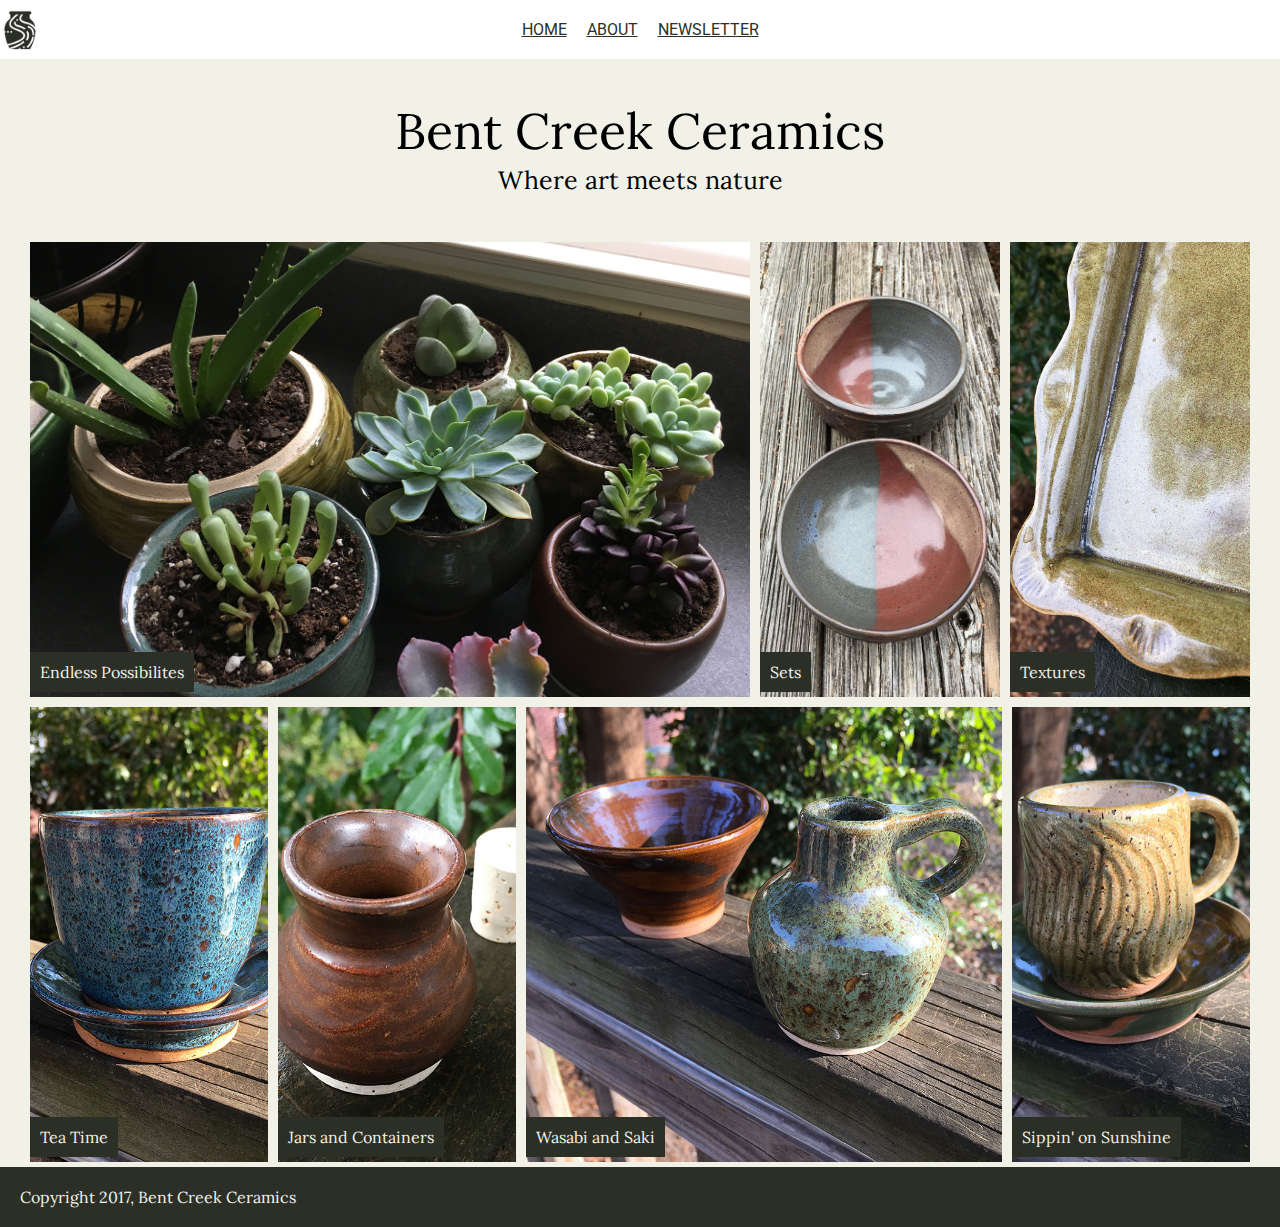
<file: index.html>
<!DOCTYPE html>
<html>

<head>
  <meta charset="utf-8">
  <title>Bent Creek Ceramics</title>
  <link href="styles.css" rel=stylesheet>
  <link href="https://fonts.googleapis.com/css?family=Lora:400,700|Roboto:300,400,700" rel="stylesheet">
</head>

<body>
  <div class="main-navigation">
    <img id="logo" src="images/bent-creek-logo.png" alt="bent creek logo" height="40px"/>
    <nav class="navigation">
      <a href="index.html">Home</a>
      <a href="about.html">About</a>
      <a href="newsletter.html">Newsletter</a>
    </nav>
  </div>
  <main>
    <div class="wrapper">
      <div class="site-header">
        <h1>Bent Creek Ceramics</h1>
        <h2>Where art meets nature</h2>
      </div>
      <div class="ceramics-section">
        <div class="top-images">
          <div id="Endless-Possibilities">
            <span>Endless Possibilites</span></div>
          <div id="Sets"><span>Sets</span></div>
          <div id="Texture"><span>Textures</span></div>
        </div>
        <div class="bottom-images">
          <div id="Tea-Time"><span>Tea Time</span></div>
          <div id="Jars-Containers"><span>Jars and Containers</span></div>
          <div id="Wasabi"><span>Wasabi and Saki</span></div>
          <div id="Sippin"><span>Sippin' on Sunshine</span></div>
        </div>
      </div>
    </div>
  </main>
</body>
<footer>
  Copyright 2017, Bent Creek Ceramics
</footer>

</html>
</file>
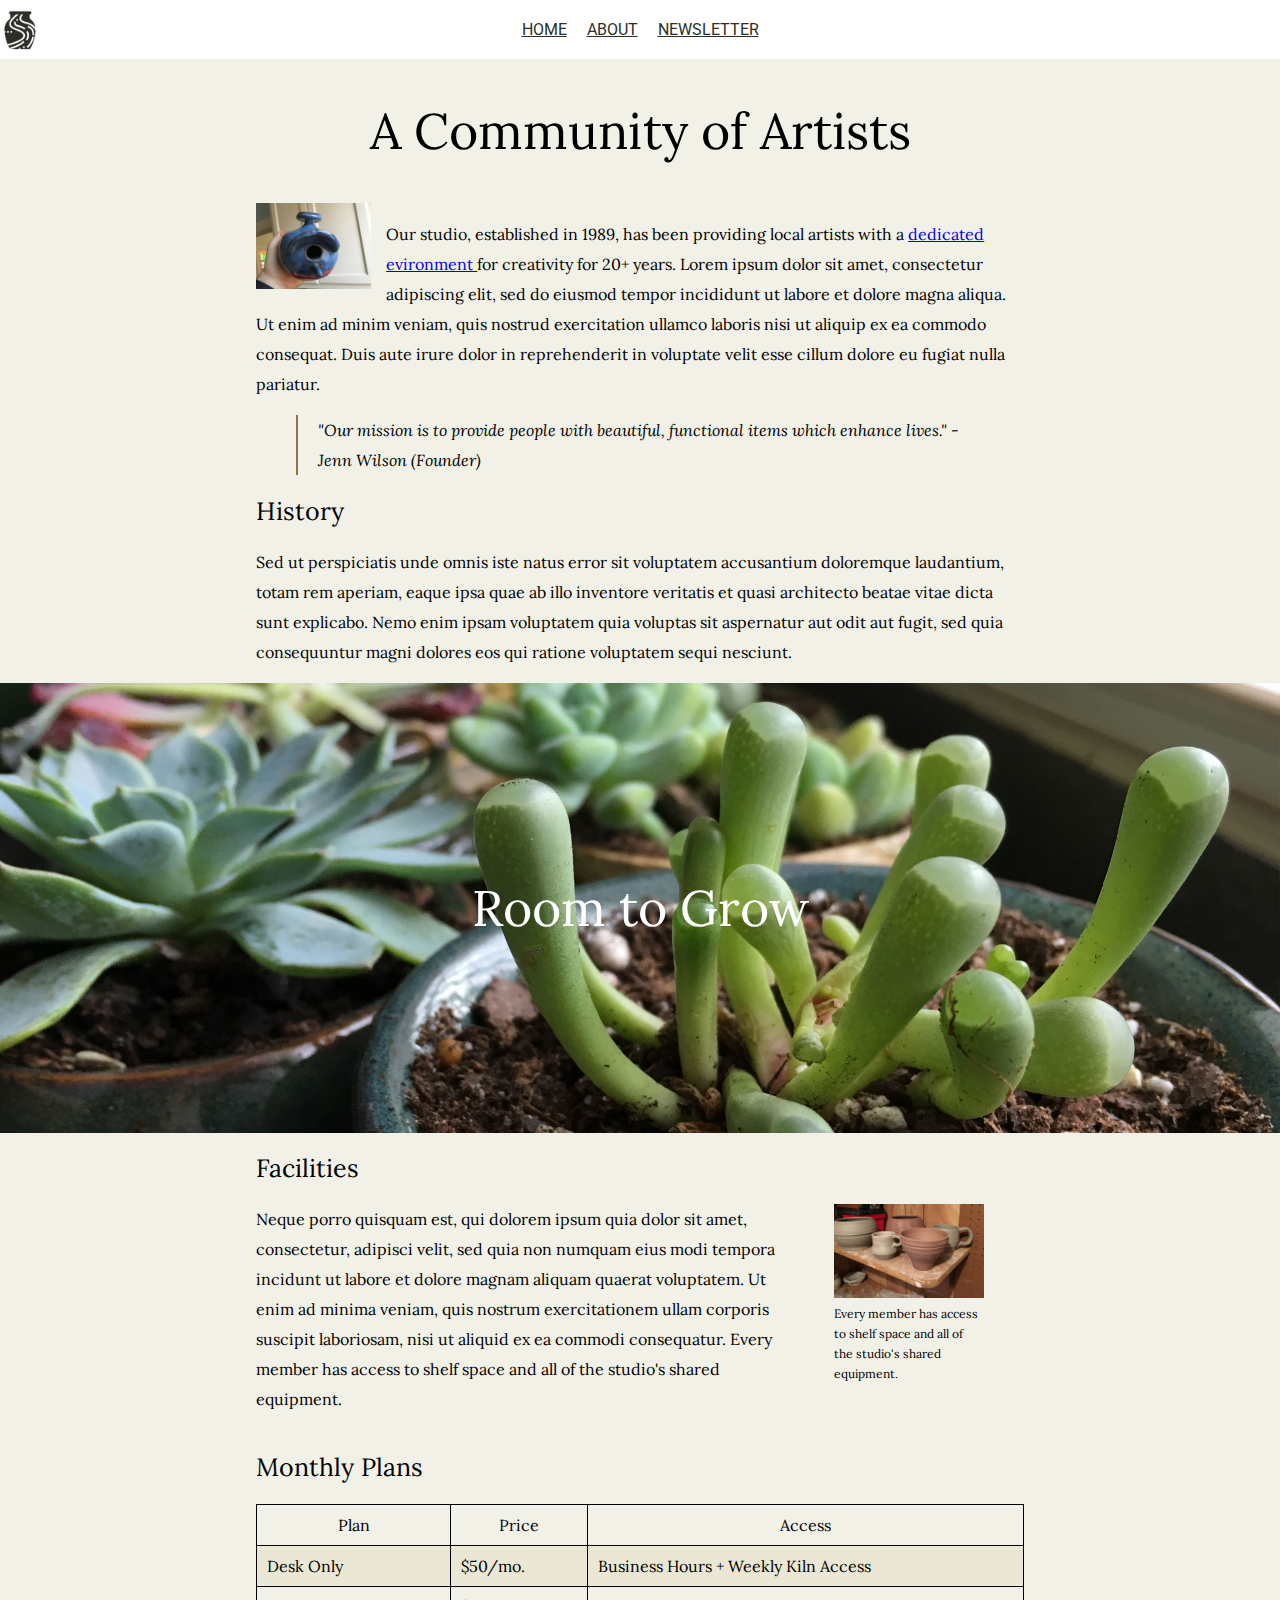
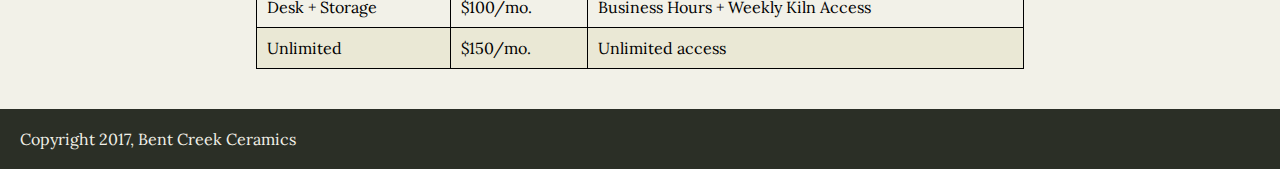
<file: about.html>
<!DOCTYPE html>
<html>

<head>
  <meta charset="utf-8">
  <title>Bent Creek Ceramics - About</title>
  <link href="styles.css" rel=stylesheet>
  <link href="https://fonts.googleapis.com/css?family=Lora:400,700|Roboto:300,400,700" rel="stylesheet">
</head>

<body>
  <div class="main-navigation">
    <img id="logo" src="images/bent-creek-logo.png" alt="bent creek logo" height="40px"/>
    <nav class="navigation">
      <a href="index.html">Home</a>
      <a href="about.html">About</a>
      <a href="newsletter.html">Newsletter</a>
    </nav>
  </div>
  <div class="wrapper-about">
    <div class="site-header">
      <h1>A Community of Artists</h1>
    </div>
    <div class="content-section">
      <img src="images/birdhouse.jpg" alt="blue pottery" width=15%/>

      <p>
        Our studio, established in 1989, has been providing local artists with a <a href='#Facilities'>dedicated evironment </a> for creativity for 20+ years. Lorem ipsum dolor sit amet, consectetur adipiscing elit, sed do eiusmod tempor incididunt ut labore et dolore magna aliqua. Ut
        enim ad minim veniam, quis nostrud exercitation ullamco laboris nisi ut aliquip ex ea commodo consequat. Duis aute irure dolor in reprehenderit in voluptate velit esse cillum dolore eu fugiat nulla pariatur.</p>
      <blockquote>
        <p>
          "Our mission is to provide people with beautiful, functional items which enhance lives." -Jenn Wilson (Founder)
        </p>
      </blockquote>
      <h2>
  History
</h2>
      <p>
        Sed ut perspiciatis unde omnis iste natus error sit voluptatem accusantium doloremque laudantium, totam rem aperiam, eaque ipsa quae ab illo inventore veritatis et quasi architecto beatae vitae dicta sunt explicabo. Nemo enim ipsam voluptatem quia voluptas
        sit aspernatur aut odit aut fugit, sed quia consequuntur magni dolores eos qui ratione voluptatem sequi nesciunt.
      </p>
    </div>
  </div>
    <div class ="Room-to-Grow">
      <h1>Room to Grow</h1>
    </div>
    <div class = "bottom-section">
      <div class ="facilities">
<div id="Facilities"></div>
        <h2>Facilities</h2>
        <figure>
          <div class="aside">
            <img src="images/background-1.jpg" width=150px/>
            <figcaption>
              Every member has access to shelf space and all of the studio's shared equipment.
            </figcaption>
          </div>
        </figure>
      <p>
        Neque porro quisquam est, qui dolorem ipsum quia dolor sit amet, consectetur, adipisci velit, sed quia non numquam eius modi tempora incidunt ut labore et dolore magnam aliquam quaerat voluptatem. Ut enim ad minima veniam, quis nostrum exercitationem
        ullam corporis suscipit laboriosam, nisi ut aliquid ex ea commodi consequatur. Every member has access to shelf space and all of the studio's shared equipment.
      </p>
        </div>
  </div>

</body>
<div class="monthly-plans">
  <h2>Monthly Plans</h2>
  <table>
    <thead>
      <tr>
        <td>
          Plan
        </td>
        <td>
          Price
        </td>
        <td>
          Access
        </td>
      </tr>
      </thead>
      <tr class="table-colors">
        <td>
        Desk Only
        </td>
        <td>
          $50/mo.
        </td>
          <td>
            Business Hours + Weekly Kiln Access
          </td>
      </tr>
      <tr>
        <td>
        Desk + Storage
        </td>
        <td>
          $100/mo.
        </td>
          <td>
            Business Hours + Weekly Kiln Access
          </td>
      </tr>
      <tr class="table-colors">
        <td>
        Unlimited
        </td>
        <td>
          $150/mo.
        </td>
          <td>
            Unlimited access
          </td>
      </tr>
  </table>
</div>
<footer>
  Copyright 2017, Bent Creek Ceramics
</footer>

</html>
</file>
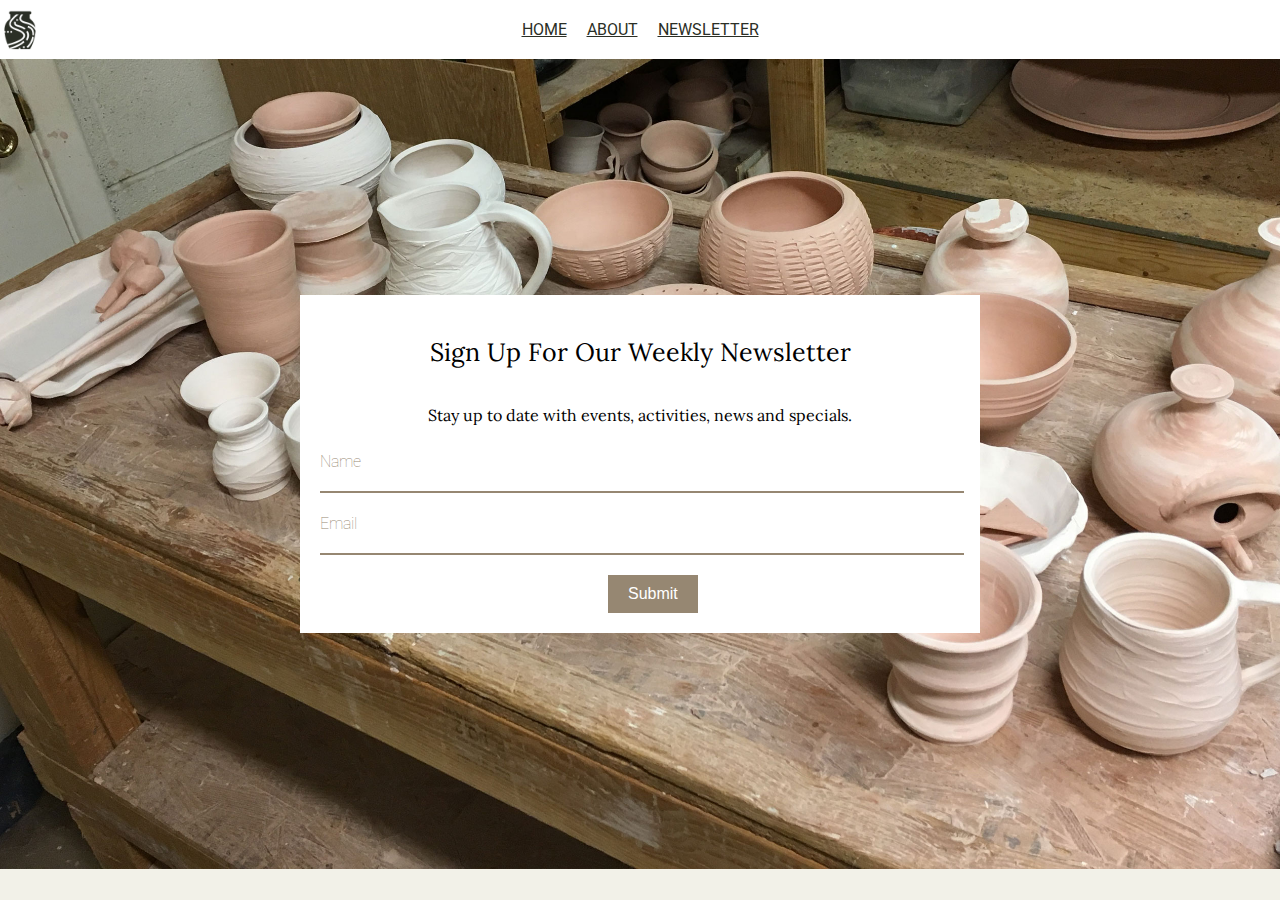
<file: newsletter.html>
<!DOCTYPE html>
<html>
  <head>
    <meta charset="utf-8">
    <title>Bent Creek Ceramics - Newsletter</title>
    <link href="styles.css" rel=stylesheet>
    <link href="https://fonts.googleapis.com/css?family=Lora:400,700|Roboto:300,400,700" rel="stylesheet">
  </head>
  <body>
    <div class="main-navigation">
      <img id="logo" src="images/bent-creek-logo.png" alt="bent creek logo" height="40px" />
      <nav class="navigation">
        <a href="index.html">Home</a>
        <a href="about.html">About</a>
        <a href="newsletter.html">Newsletter</a>
      </nav>
    </div>
      <div class = "form-section">
        <div class ="form-content">
          <div class ="form-intro">
        <h2>Sign Up For Our Weekly Newsletter</h2>
        <p>Stay up to date with events, activities, news and specials.</p>
        </div>
        <form action = "" method = "">
          <label for="name">Name</label>
          <input id="name" type=text />
          <br />
          <br />
          <label for="email">Email</label>
          <input id="email" type=text />
          <br />
          <br />
          <button> Submit</button>
        </form>
        </div>
      </div>
  </body>
</html>
</file>
<file: styles.css>
/*Background: #F2F1E8
Text: #131511
Inline Link: #968772
Inline Link (Hover): #967343
Navigation Background: #FFFFFF
Navigation Text: #2B2F26
Navigation Text (Hover): #CD5D67
Navigation Text (Active) #968772
Button Background: #968772
Button Background (Hover): #967343
Button Text: #F2F1E8
Button Text (Hover): #FFFFFF
Input Border Bottom: #968772
Input Border Bottom (Focus): #967343*/

body {
  font-family: 'Roboto', sans-serif;
  font-family: 'Lora', serif;
  display: flex;
  flex-direction: column;
  width: auto 0px;
  background: #F2F1E8;
  margin: auto;
}

.wrapper {
  margin: 0px;
  margin-left:20px;
  margin-right:20px;
}

.main-navigation {
  font-family: 'Roboto';
  background: white;
  text-decoration: none;
  display: flex;
  align-items: center;
  padding: 10px 0px;
}
.main-navigation a:hover {
  color:#CD5D67
}
main-navigation a:active {
  color: #968772;
}

.wrapper h1, h2, h3 {
  font-family: 'Roboto', sans-serif
}

.navigation {
  display: flex;
  justify-content: center;
  width: 100%;
}

#logo {
  position: absolute;
  left: 0px;
}

.navigation a {
  color: #2B2F26;
  text-transform: uppercase;
  padding: 10px;
}

.site-header {
  padding: 40px;
  display: flex;
  flex-direction: column;
  align-items: center;
  font-family: 'Lora', serif;
}

.site-header h1 {
  justify-content: center;
  font-family: 'Lora', serif;
  margin: 0px;
  font-size: 50px;
  font-weight: 400;
}
h2 {
  font-family: 'Lora', serif;
  font-weight: 100;
  font-size: 25px;
}
.site-header h2 {
  margin: 1px;
  font-family: 'Lora', serif;
  font-weight: 100;
  font-size: 25px;
}

footer {
  background: #2B2F26;
  color: #F2F1E8;
  padding: 20px;
}

.ceramics-section {
  display: flex;
  flex-direction: column;
  width: 100%;
  justify-content: space-between;
  margin: 0px 5px;
}

.ceramics-section div {
  color: #F2F1E8;
  margin-right: 10px;
}

.top-images {
  display: flex;
  margin-bottom:0px;
}

.top-images div, .bottom-images div {
  height: 50vh;
  display: flex;
  flex-direction: column;
  justify-content: flex-end;
  align-items: flex-start;
  padding-bottom: 5px;
  margin: 5px;
  background-position: center;
  background-size: cover;
}

.bottom-images {
  display: flex;
  padding-top: 0;
}

.top-images span, .bottom-images span {
  background-color: #2B2F26;
  padding: 10px;
}

#Endless-Possibilities {
  background-image: url("images/product-1.jpg");
  background-size: cover;
  width: 60%;
}

#Sets {
  width: 20%;
  background-image: url("images/product-2.jpg");
}

#Texture {
  width: 20%;
  background-image: url("images/product-3.jpg");
}

#Tea-Time {
  width: 20%;
  background-image: url("images/product-4.jpg");
}

#Jars-Containers {
  width: 20%;
  background-image: url("images/product-5.jpg");
}

#Wasabi {
  width: 40%;
  background-image: url("images/product-6.jpg");
}

#Sippin {
  width: 20%;
  background-image: url("images/product-7.jpg");
}

/*About Page stlying*/
.wrapper-about {
  display:flex;
  flex-direction: column;
  align-items: center;
  flex-wrap:wrap;
}

.content-section {
  line-height: 30px;
  width: 60%;
  flex-wrap: wrap;
  overflow:auto;
  align-items: center;
}
.content-section img {
  float:left;
  padding-right:15px;

}
blockquote {
  font-style: italic;
  font-weight: 100;
  border-left: 2px solid #967343;
  padding-left:20px;
}
.Room-to-Grow {
  color:white;
  font-family: 'Lora', serif;
  font-size: 40px;
  font-weight: 100;
  background-image: url("images/background-3.jpg");
  background-position: 40% 30%;
  background-size: cover;
  height:50vh;
  display: flex;
  align-items: center;
  justify-content: center;
}
.Room-to-Grow h1 {
  font-family: 'Lora', serif;
  font-size: 50px;
  font-weight: 400;
  align-items: center;
}
.bottom-section {
  line-height: 30px;
  justify-content: center;
  display:flex;
  align-items: center;
  align-self: center;
  width: 60%;
}
.aside {
  height:auto;
  font-size: 12px;
  line-height: 20px;
  float:right;
  padding-left: 50px;
}
.aside figcaption {
  width: 150px;
}
.facilities {
  display: inline;
  flex:3;
  width:60%;
}
.facilities p {
  justify-content: center;
}

.table-colors {
  background: #EAE8D5;
}

thead {
text-align: center;
}
table {
  border-collapse: collapse;
}
table td {
border: 1px solid black;
padding:10px;
font-size: 16px;
}

.monthly-plans {
  display:flex;
  flex-direction: column;
  align-self: center;
  margin-bottom: 40px;
  width:60%;
}

.monthly-plans h2 {
  font-family: 'Lora', serif;
  font-weight: 100;
  font-size: 25px;
}
/*Newsletter styling*/
.form-section {
  background-image: url("images/background-2.jpg");
  width:auto;
  background-repeat: no-repeat;
  background-size: cover;
  height:90vh;
  display:flex;
  align-items: center;
  justify-content: center;

}
.form-section h2{
  font-family: 'Lora', serif;
  font-weight: 100;
  font-size: 25px;
}
.form-section h4{
  font-family:'Lora', serif;
  font-weight: 100;
  align-self:center;
}
.form-content {
  background-color: white;
  width:50%;
  padding:20px;
}
.form-intro {
  display:flex;
  flex-direction: column;
  align-items: center;
  padding-bottom: 10px;
}
input {
  width:100%;
    border: none;
    border-bottom: 2px solid #968772;
}
button {
  margin:0 45%;
  color:white;
  background-color:#968772;
  padding:10px 20px;
  border-style: none;
  font-size:16px;
  font-weight:lighter;
}
label {
  font-family: 'Roboto', sans-serif;
  color: #968772;
  font-weight: 100;
}
</file>
